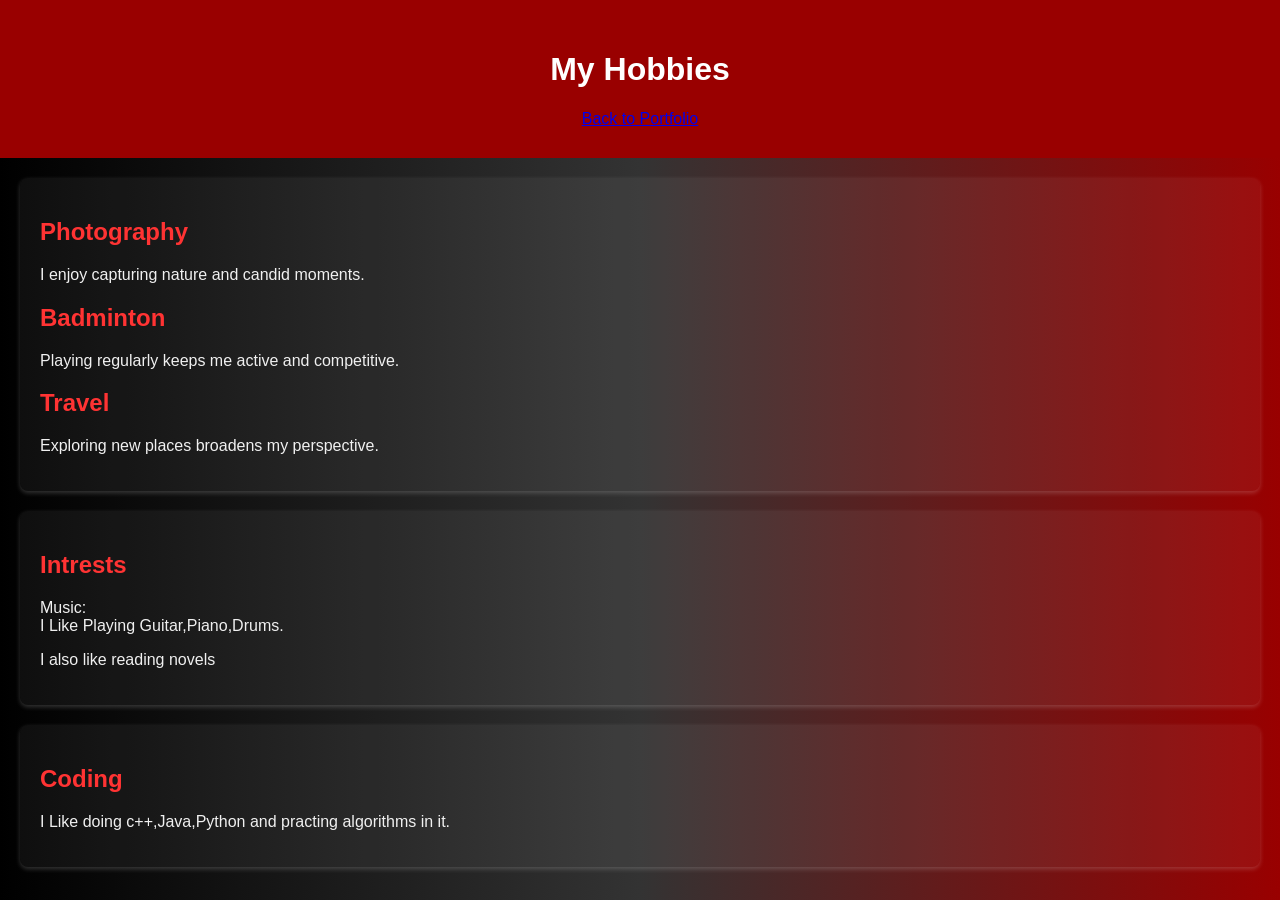
<file: hobbies1.html>
<!DOCTYPE html>
<html lang="en">
<head>
  <meta charset="UTF-8">
  <title>Hobbies - Portfolio</title>
  <link rel="stylesheet" href="style.css">
</head>
<body>
  <header>
    <h1>My Hobbies</h1>
    <nav>
      <a href="index.html">Back to Portfolio</a>
    </nav>
  </header>

  <section class="hobby-list">
    <div class="hobby-card">
      <h2>Photography</h2>
      <p>I enjoy capturing nature and candid moments.</p>
    </div>
    <div class="hobby-card">
      <h2>Badminton</h2>
      <p>Playing regularly keeps me active and competitive.</p>
    </div>
    <div class="hobby-card">
      <h2>Travel</h2>
      <p>Exploring new places broadens my perspective.</p>
    </div>
  </section>
  <section class="Intrests">
    <h2>Intrests</h2>
    <p>Music:
        <br>
        I Like Playing Guitar,Piano,Drums.
    </p>
    <p>I also like reading novels</p>
  </section>
  <section class="coding">
    <h2>Coding</h2>
    <p>I Like doing c++,Java,Python and practing algorithms in it. </p>
  </section>
</body>
</html>
</file>
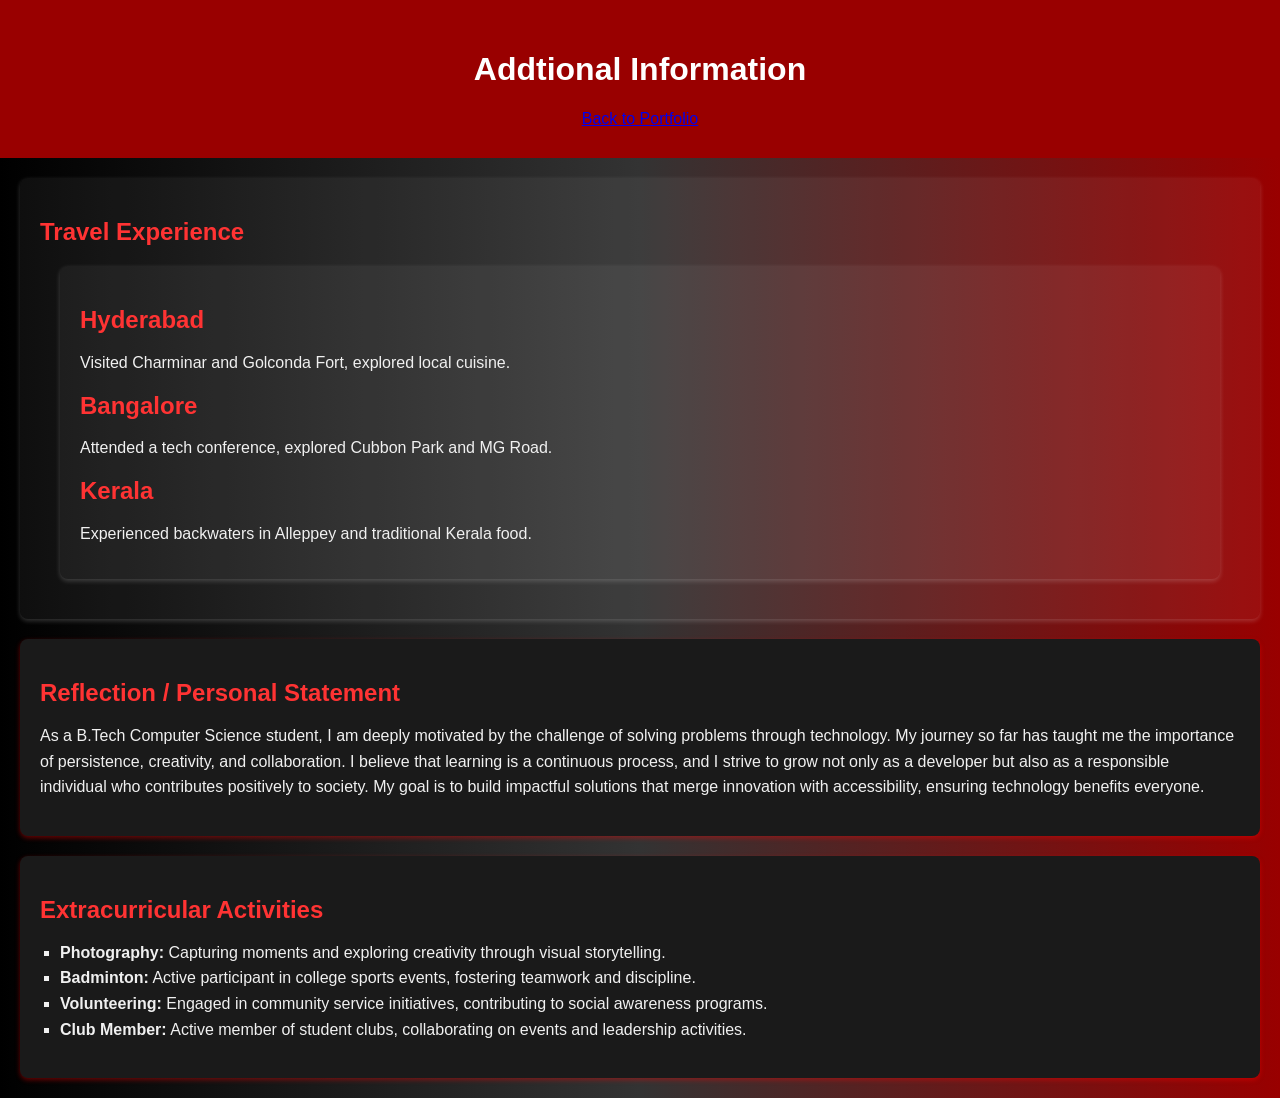
<file: travel1.html>
<!DOCTYPE html>
<html lang="en">
<head>
  <meta charset="UTF-8">
  <title>Travel Experience - Portfolio</title>
  <link rel="stylesheet" href="style.css">
</head>
<body>
  <header>
    <h1>Addtional Information </h1>
    <nav>
      <a href="index.html">Back to Portfolio</a>
    </nav>
  </header>
<section class="travel">
  <h2>Travel Experience</h2>
  <section class="travel-timeline">
    <div class="trip">
      <h2>Hyderabad</h2>
      <p>Visited Charminar and Golconda Fort, explored local cuisine.</p>
    </div>
    <div class="trip">
      <h2>Bangalore</h2>
      <p>Attended a tech conference, explored Cubbon Park and MG Road.</p>
    </div>
    <div class="trip">
      <h2>Kerala</h2>
      <p>Experienced backwaters in Alleppey and traditional Kerala food.</p>
    </div>
  </section>
  </section>
  <section class="card">
  <h2>Reflection / Personal Statement</h2>
  <p>
    As a B.Tech Computer Science student, I am deeply motivated by the challenge of solving problems through technology. 
    My journey so far has taught me the importance of persistence, creativity, and collaboration. 
    I believe that learning is a continuous process, and I strive to grow not only as a developer but also as a responsible individual 
    who contributes positively to society. My goal is to build impactful solutions that merge innovation with accessibility, 
    ensuring technology benefits everyone.
  </p>
</section>
<section class="card">
  <h2>Extracurricular Activities</h2>
  <ul>
    <li><strong>Photography:</strong> Capturing moments and exploring creativity through visual storytelling.</li>
    <li><strong>Badminton:</strong> Active participant in college sports events, fostering teamwork and discipline.</li>
    <li><strong>Volunteering:</strong> Engaged in community service initiatives, contributing to social awareness programs.</li>
    <li><strong>Club Member:</strong> Active member of student clubs, collaborating on events and leadership activities.</li>
  </ul>
</section>
</body>
</html>
</file>
<file: style.css>
body {
  font-family: Arial, sans-serif;
  background: linear-gradient(to right, #000000, #333333, #990000); /* black → grey → red */
  margin: 0;
  padding: 0;
  color: #f0f0f0; 
}

header {
  text-align: center;
  background: #990000; 
  color: white;
  padding: 30px;
}

header img {
  width: 120px;
  height: 120px;
  border-radius: 50%;
  margin-bottom: 15px;
  border: 3px solid #f0f0f0;
}

section {
  padding: 20px;
  margin: 20px;
  background: rgba(255, 255, 255, 0.05); /* semi-transparent card */
  border-radius: 8px;
  box-shadow: 0 2px 5px rgba(255,255,255,0.2);
}

h2 {
  color: #ff3333;
}

table {
  width: 100%;
  border-collapse: collapse;
  margin-top: 10px;
  background: rgba(0,0,0,0.6);
}

table, th, td {
  border: 1px solid #ddd;
  padding: 10px;
  text-align: center;
  color: #f0f0f0;
}

ul {
  list-style-type: square;
  padding-left: 20px;
}

.extra-links {
  text-align: center;
  margin: 20px;
}

.extra-links a {
  color: #ff3333;
  text-decoration: none;
  margin: 0 10px;
  font-weight: bold;
  transition : all 0.3s ease;
}

.extra-links a:hover {
  color: #ffffff;         
  background: #990000;     
  padding: 6px 12px;       
  border-radius: 6px;      
  text-decoration: underline;
  transform: scale(1.1); 
}

footer {
  background: #333333;
  color: #f0f0f0;
  text-align: center;
  padding: 20px;
}
.social-links {
  margin-top: 10px;
}

.social-links a {
  color: #ff3333; 
  text-decoration: none;
  margin: 0 10px;
  font-weight: bold;
}

.social-links a:hover {
  text-decoration: underline;
  color: #ffffff;
}
.social-icons {
  margin-top: 15px;
}

.social-icons a {
  display: inline-block;
  margin: 0 10px;
}

.icon {
  width: 32px;
  height: 32px;
  transition: transform 0.3s;
}

.icon:hover {
  transform: scale(1.2); 
}
/* Back to Home Button */
.back-home {
  position: absolute;   /* fixes it in the corner */
  top: 15px;
  left: 15px;
  background: #1a1a1a;
  color: #00aaff;       /* bright blue text */
  padding: 8px 14px;
  border-radius: 6px;
  text-decoration: none;
  font-weight: bold;
  transition: 0.3s;
}

.back-home:hover {
  background: #00aaff;  /* blue background on hover */
  color: #fff;          /* white text */
  transform: scale(1.1);
  box-shadow: 0 0 8px #00aaff;
}
.avatar {
  width: 120px;       /* fixed width */
  height: 120px;      /* fixed height */
  object-fit: cover;  /* crops nicely without stretching */
  border-radius: 50%; /* makes it circular */
  border: 3px solid #ff3333;
  display: block;
  margin: 0 auto 15px; /* centers inside the card */
}
.card {
  background: #1a1a1a;
  padding: 20px;
  margin: 20px;
  border-radius: 8px;
  box-shadow: 0 2px 5px rgba(255,0,0,0.4);
}

.card h2 {
  color: #ff3333;
  margin-bottom: 15px;
}

.card p, .card ul {
  color: #f0f0f0;
  line-height: 1.6;
}
</file>
